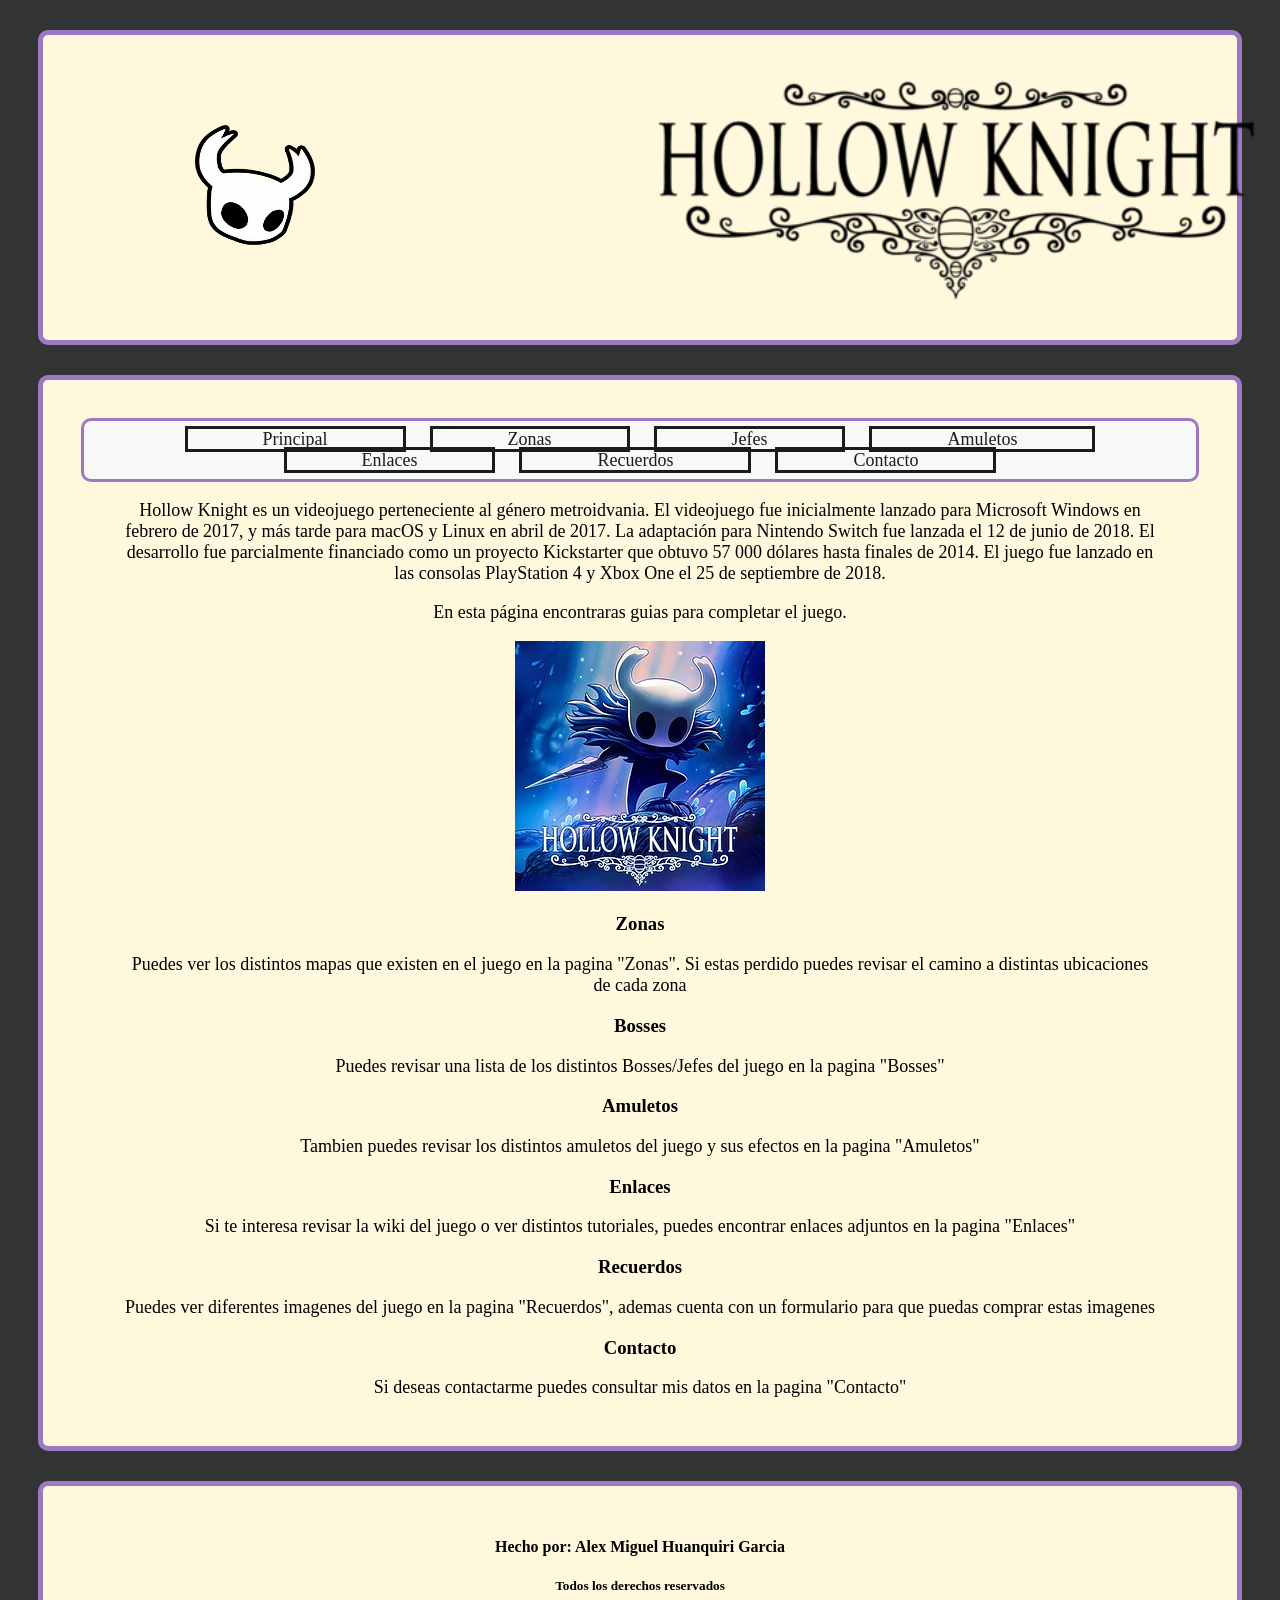
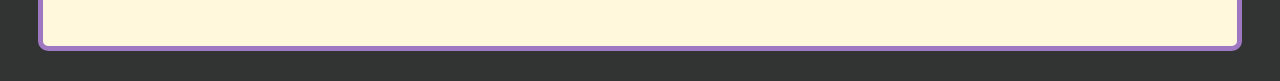
<file: index.html>
<!DOCTYPE html>
<html lang="en">
<head>
    <meta charset="UTF-8">
    <meta name="viewport" content="width=device-width, initial-scale=1.0">
    <title>Hollow Knight</title>
    <link rel="stylesheet" href="css/estilo.css">
</head>
<body>
    <div class="titulo">
        <header>
            <table>
                <tr><td class="td1"><img src="img/knight.png" alt="" width="120px" height="120px"></td><td  class="td1"><img src="img/hollow-knight-titulo1.png" alt="" width="800px"></td><td  class="td1"><img src="img/Hornet.png" alt="" width="160px" height="160px"></td></tr>
            </table>
        </header>
        </div>

    <div class="contenido">
        <nav>
            <a href="index.html">Principal</a>
            <a href="pags/zonas-tabla.html">Zonas</a>
            <a href="pags/jefes-lista.html">Jefes</a>
            <a href="pags/amuletos-imagenes.html">Amuletos</a>
            <a href="pags/enlaces.html">Enlaces</a>
            <a href="pags/recuerdos.html">Recuerdos</a>
            <a href="pags/contacto.html">Contacto</a>
        </nav>
        <section>
            <p>Hollow Knight es un videojuego perteneciente al género metroidvania. El videojuego fue inicialmente lanzado para Microsoft Windows en febrero de 2017, y más tarde para macOS y Linux en abril de 2017. La adaptación para Nintendo Switch fue lanzada el 12 de junio de 2018. El desarrollo fue parcialmente financiado como un proyecto Kickstarter que obtuvo 57 000 dólares hasta finales de 2014. El juego fue lanzado en las consolas PlayStation 4 y Xbox One el 25 de septiembre de 2018.</p>
            <p>En esta página encontraras guias para completar el juego.</p>
            <img src="img/Hollow_Knight_2026_cover_art.jpg" alt="">
            <h3>Zonas</h3><p>Puedes ver los distintos mapas que existen en el juego en la pagina "Zonas". Si estas perdido puedes revisar el camino a distintas ubicaciones de cada zona</p>
            <h3>Bosses</h3><p>Puedes revisar una lista de los distintos Bosses/Jefes del juego en la pagina "Bosses"</p>
            <h3>Amuletos</h3><p>Tambien puedes revisar los distintos amuletos del juego y sus efectos en la pagina "Amuletos"</p>
            <h3>Enlaces</h3><p>Si te interesa revisar la wiki del juego o ver distintos tutoriales, puedes encontrar enlaces adjuntos en la pagina "Enlaces"</p>
            <h3>Recuerdos</h3><p>Puedes ver diferentes imagenes del juego en la pagina "Recuerdos", ademas cuenta con un formulario para que puedas comprar estas imagenes</p>
            <h3>Contacto</h3><p>Si deseas contactarme puedes consultar mis datos en la pagina "Contacto"</p>
        </section>
    </div>
    <div class="titulo">
        <footer>
            <h4>Hecho por: Alex Miguel Huanquiri Garcia</h4>
            <h5>Todos los derechos reservados</h5>
        </footer>
    </div>
</body>
</html>
</file>
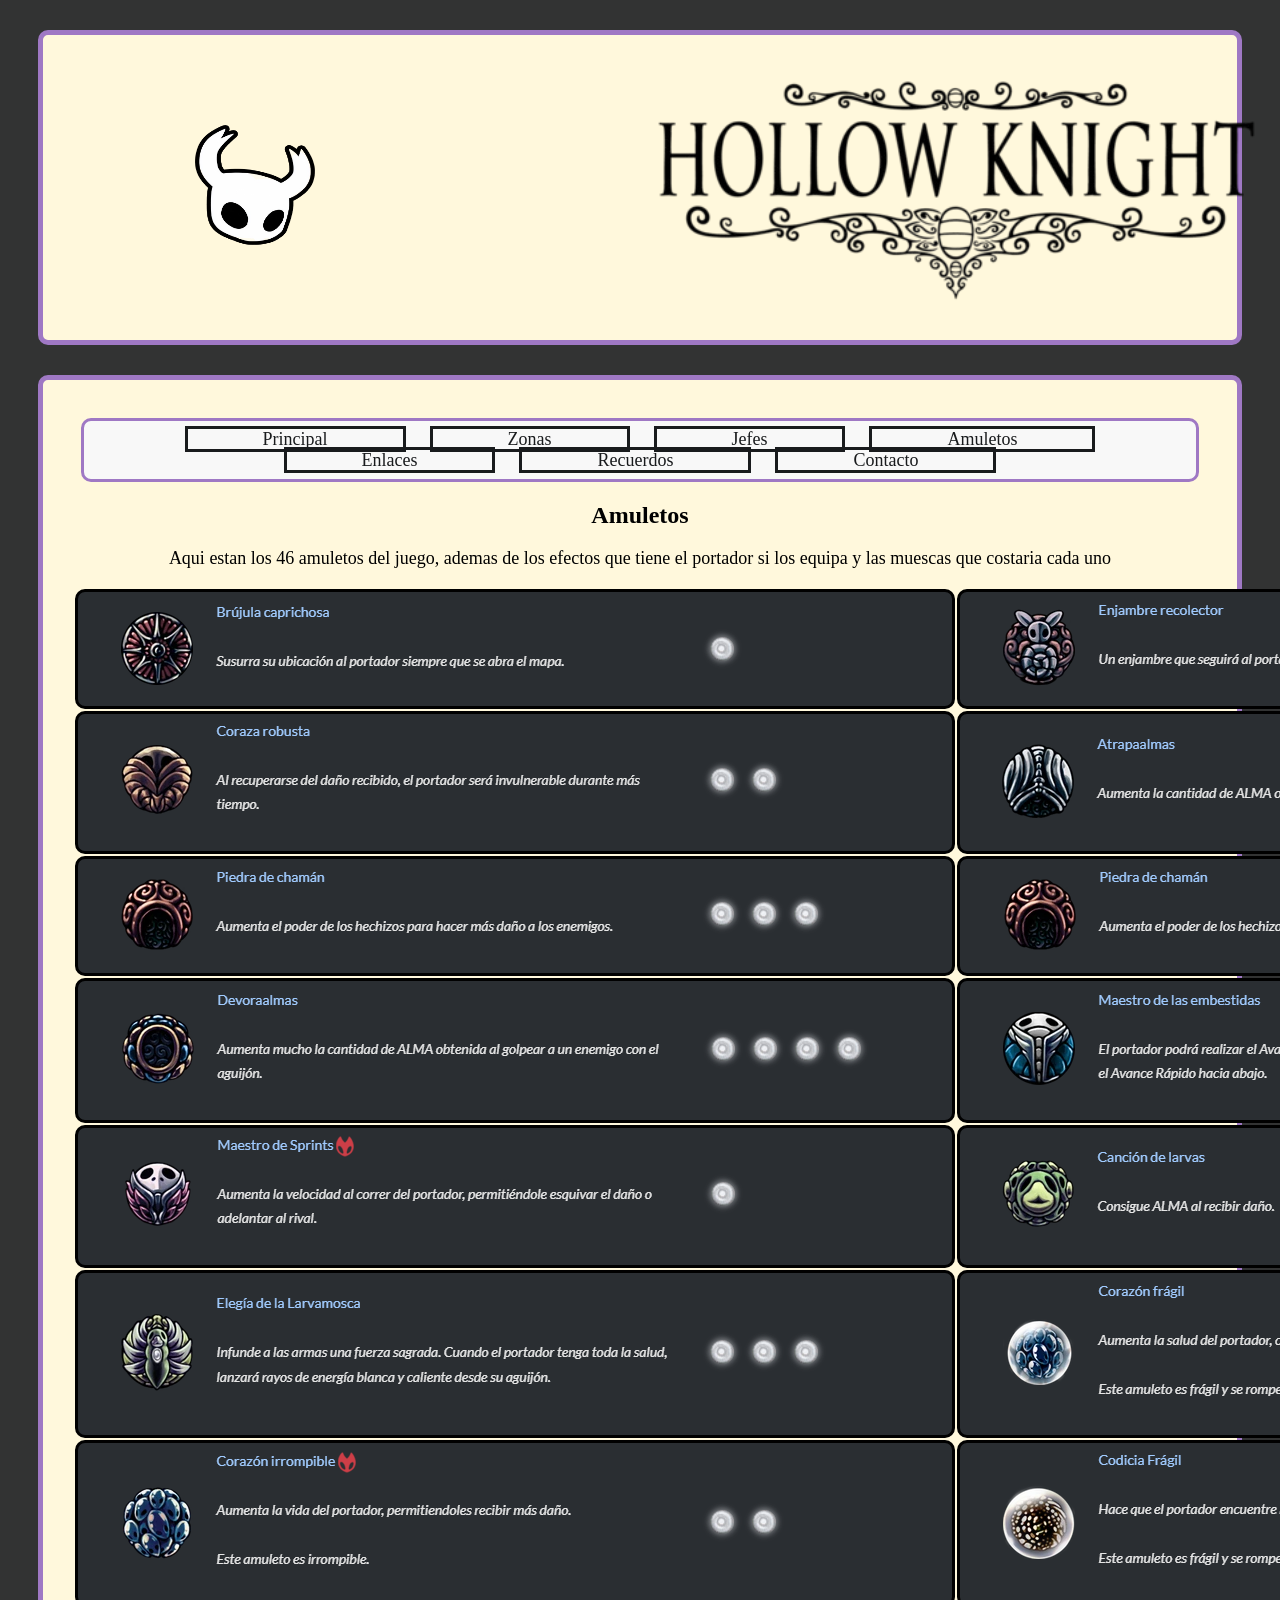
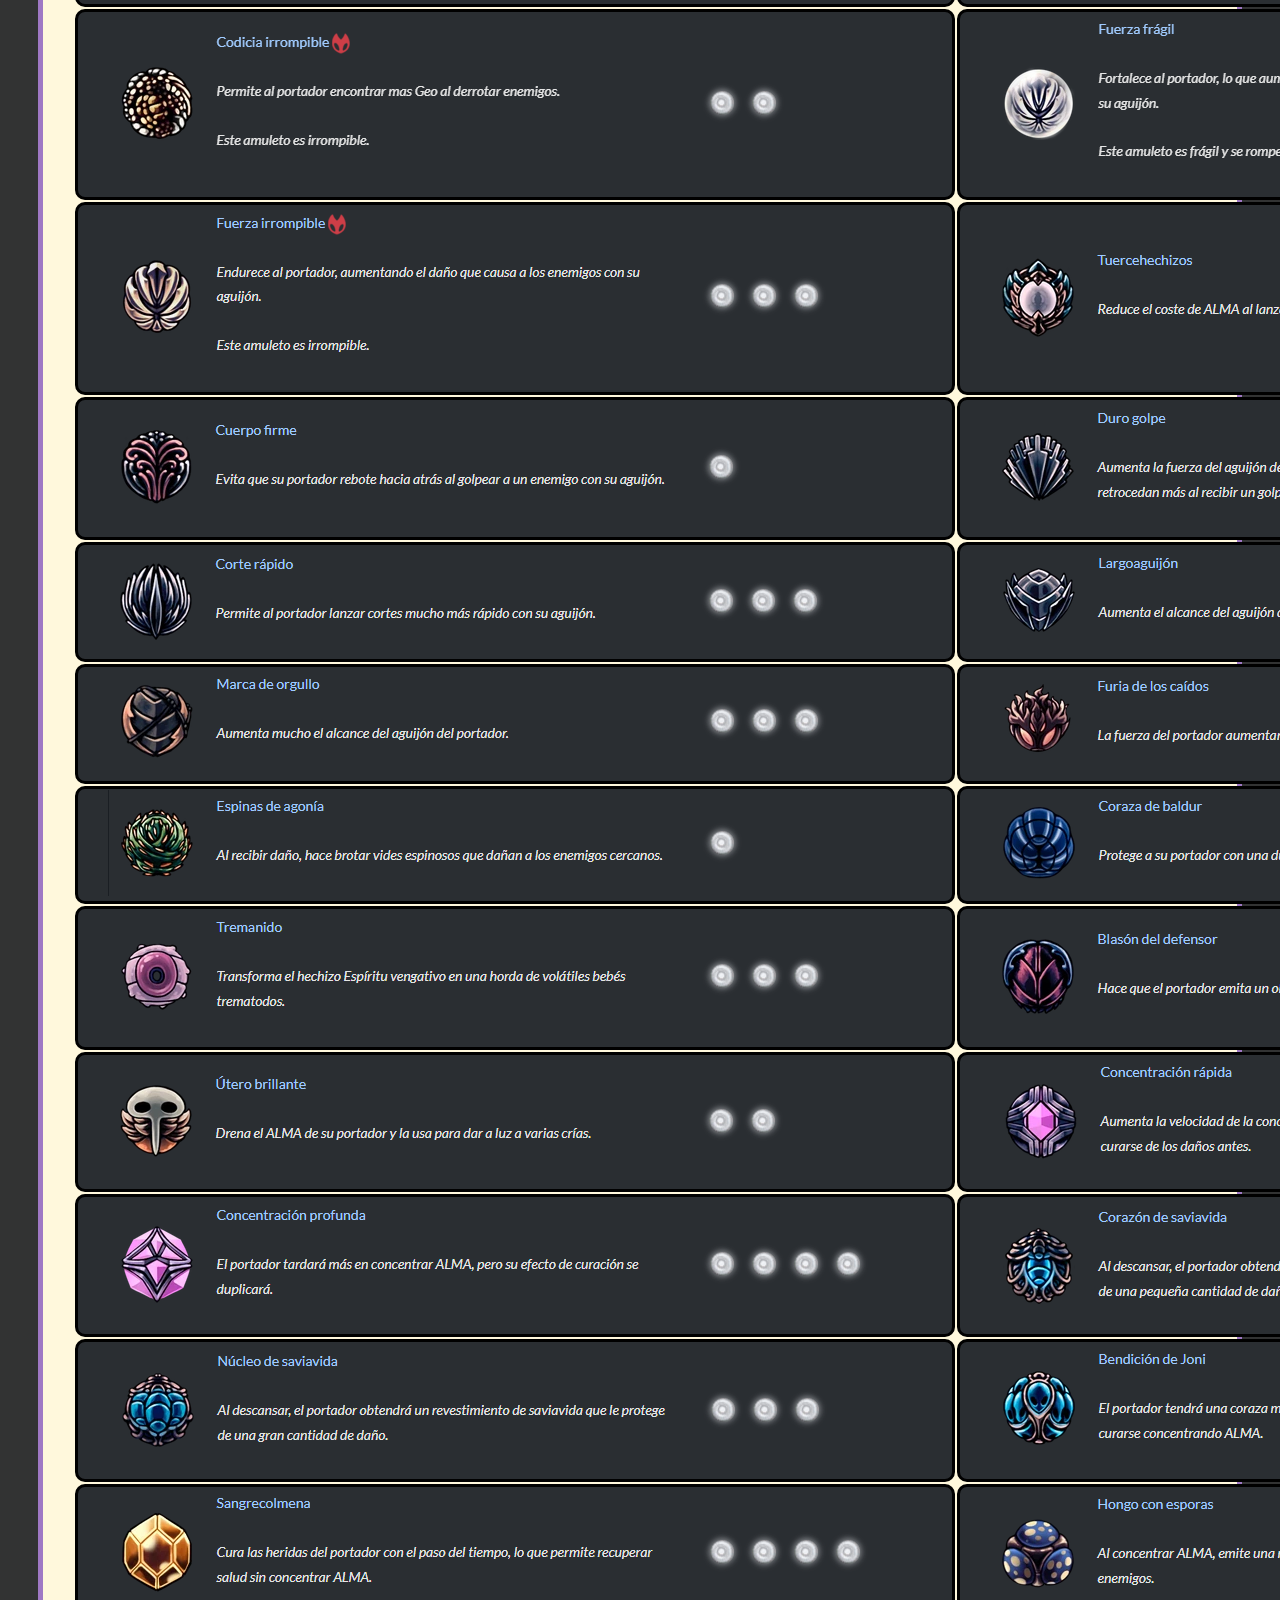
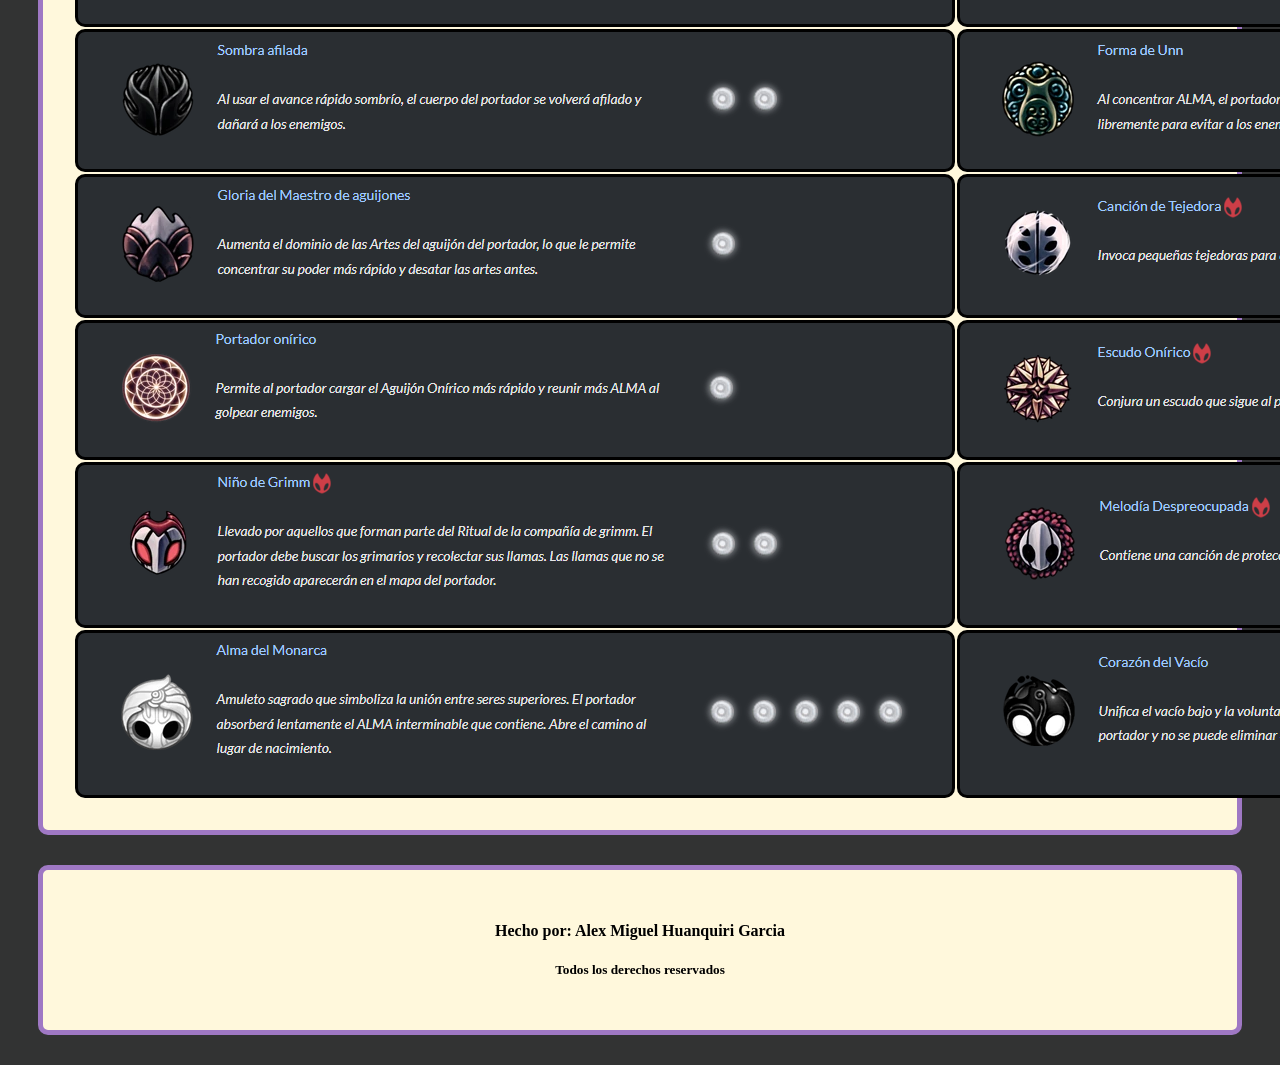
<file: pags/amuletos-imagenes.html>
<!DOCTYPE html>
<html lang="en">
<head>
    <meta charset="UTF-8">
    <meta name="viewport" content="width=device-width, initial-scale=1.0">
    <title>Document</title>
    <link rel="stylesheet" href="../css/estilo.css">
</head>
<body>
    <div class="titulo">
        <header>
            <table>
                <tr><td class="td1"><img src="../img/knight.png" alt="" width="120px" height="120px"></td><td  class="td1"><img src="../img/hollow-knight-titulo1.png" alt="" width="800px"></td><td  class="td1"><img src="../img/Hornet.png" alt="" width="160px" height="160px"></td></tr>
            </table>
        </header>
        </div>
    <div class="contenido">
        <nav>
            <a href="../index.html">Principal</a>
            <a href="zonas-tabla.html">Zonas</a>
            <a href="jefes-lista.html">Jefes</a>
            <a href="amuletos-imagenes.html">Amuletos</a>
            <a href="enlaces.html">Enlaces</a>
            <a href="recuerdos.html">Recuerdos</a>
            <a href="contacto.html">Contacto</a>
        </nav>
        <section>
            <h2>Amuletos</h2>
            <p>Aqui estan los 46 amuletos del juego, ademas de los efectos que tiene el portador si los equipa y las muescas que costaria cada uno</p>
            <table>
                <tr>
                    <td class="amuleto"><img src="../img/Amuletos/1.PNG" alt=""></td><td class="amuleto"><img src="../img/Amuletos/2.PNG" alt=""></td>
                </tr>
                <tr>
                    <td class="amuleto"><img src="../img/Amuletos/3.PNG" alt=""></td><td class="amuleto"><img src="../img/Amuletos/4.PNG" alt=""></td>
                </tr>
                <tr>
                    <td class="amuleto"><img src="../img/Amuletos/5.PNG" alt=""></td><td class="amuleto"><img src="../img/Amuletos/6.PNG" alt=""></td>
                </tr>
                <tr>
                    <td class="amuleto"><img src="../img/Amuletos/7.PNG" alt=""></td><td class="amuleto"><img src="../img/Amuletos/8.PNG" alt=""></td>
                </tr>
                <tr>
                    <td class="amuleto"><img src="../img/Amuletos/9.PNG" alt=""></td><td class="amuleto"><img src="../img/Amuletos/10.PNG" alt=""></td>
                </tr>
                    <td class="amuleto"><img src="../img/Amuletos/11.PNG" alt=""></td><td class="amuleto"><img src="../img/Amuletos/12.PNG" alt=""></td>
                </tr>
                <tr>
                    <td class="amuleto"><img src="../img/Amuletos/13.PNG" alt=""></td><td class="amuleto"><img src="../img/Amuletos/14.PNG" alt=""></td>
                </tr>
                <tr>
                    <td class="amuleto"><img src="../img/Amuletos/15.PNG" alt=""></td><td class="amuleto"><img src="../img/Amuletos/16.PNG" alt=""></td>
                </tr>
                <tr>
                    <td class="amuleto"><img src="../img/Amuletos/17.PNG" alt=""></td><td class="amuleto"><img src="../img/Amuletos/18.PNG" alt=""></td>
                </tr>
                <tr>
                    <td class="amuleto"><img src="../img/Amuletos/19.PNG" alt=""></td><td class="amuleto"><img src="../img/Amuletos/20.PNG" alt=""></td>
                </tr>
                    <td class="amuleto"><img src="../img/Amuletos/21.PNG" alt=""></td><td class="amuleto"><img src="../img/Amuletos/22.PNG" alt=""></td>
                </tr>
                <tr>
                    <td class="amuleto"><img src="../img/Amuletos/23.PNG" alt=""></td><td class="amuleto"><img src="../img/Amuletos/24.PNG" alt=""></td>
                </tr>
                <tr>
                    <td class="amuleto"><img src="../img/Amuletos/25.PNG" alt=""></td><td class="amuleto"><img src="../img/Amuletos/26.PNG" alt=""></td>
                </tr>
                <tr>
                    <td class="amuleto"><img src="../img/Amuletos/27.PNG" alt=""></td><td class="amuleto"><img src="../img/Amuletos/28.PNG" alt=""></td>
                </tr>
                <tr>
                    <td class="amuleto"><img src="../img/Amuletos/29.PNG" alt=""></td><td class="amuleto"><img src="../img/Amuletos/30.PNG" alt=""></td>
                </tr>
                    <td class="amuleto"><img src="../img/Amuletos/31.PNG" alt=""></td><td class="amuleto"><img src="../img/Amuletos/32.PNG" alt=""></td>
                </tr>
                <tr>
                    <td class="amuleto"><img src="../img/Amuletos/33.PNG" alt=""></td><td class="amuleto"><img src="../img/Amuletos/34.PNG" alt=""></td>
                </tr>
                <tr>
                    <td class="amuleto"><img src="../img/Amuletos/35.PNG" alt=""></td><td class="amuleto"><img src="../img/Amuletos/36.PNG" alt=""></td>
                </tr>
                <tr>
                    <td class="amuleto"><img src="../img/Amuletos/37.PNG" alt=""></td><td class="amuleto"><img src="../img/Amuletos/38.PNG" alt=""></td>
                </tr>
                <tr>
                    <td class="amuleto"><img src="../img/Amuletos/39.PNG" alt=""></td><td class="amuleto"><img src="../img/Amuletos/40.PNG" alt=""></td>
                </tr>
                <tr>
                    <td class="amuleto"><img src="../img/Amuletos/41.PNG" alt=""></td><td class="amuleto"><img src="../img/Amuletos/42.PNG" alt=""></td>
                </tr>
                <tr>
                    <td class="amuleto"><img src="../img/Amuletos/43.PNG" alt=""></td><td class="amuleto"><img src="../img/Amuletos/44.PNG" alt=""></td>
                </tr>
                <tr>
                    <td class="amuleto"><img src="../img/Amuletos/45.PNG" alt=""></td><td class="amuleto"><img src="../img/Amuletos/46.PNG" alt=""></td>
                </tr>
            </table>
        </section>
    </div>
    <div class="titulo">
        <footer>
            <h4>Hecho por: Alex Miguel Huanquiri Garcia</h4>
            <h5>Todos los derechos reservados</h5>
        </footer>
    </div>
</body>
</html>
</file>
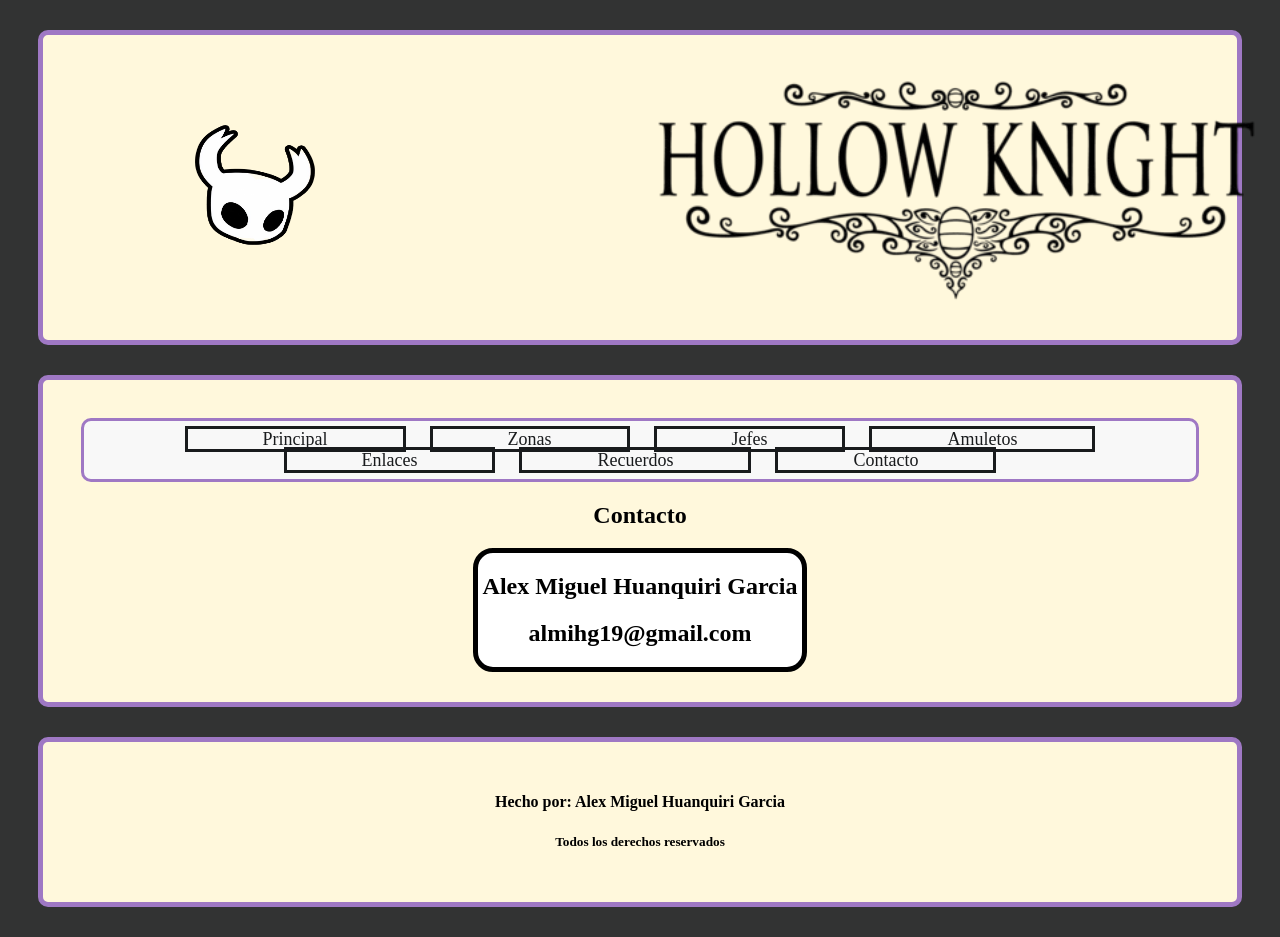
<file: pags/contacto.html>
<!DOCTYPE html>
<html lang="en">
<head>
    <meta charset="UTF-8">
    <meta name="viewport" content="width=device-width, initial-scale=1.0">
    <title>Document</title>
    <link rel="stylesheet" href="../css/estilo.css">
</head>
<body>
    <div class="titulo">
        <header>
            <table>
                <tr><td class="td1"><img src="../img/knight.png" alt="" width="120px" height="120px"></td><td  class="td1"><img src="../img/hollow-knight-titulo1.png" alt="" width="800px"></td><td  class="td1"><img src="../img/Hornet.png" alt="" width="160px" height="160px"></td></tr>
            </table>
        </header>
        </div>

    <div class="contenido">
        <nav>
            <a href="../index.html">Principal</a>
            <a href="zonas-tabla.html">Zonas</a>
            <a href="jefes-lista.html">Jefes</a>
            <a href="amuletos-imagenes.html">Amuletos</a>
            <a href="enlaces.html">Enlaces</a>
            <a href="recuerdos.html">Recuerdos</a>
            <a href="contacto.html">Contacto</a>
        </nav>
        <section>
            <h1>Contacto</h1>
            <div class="contacto">
                <h2>Alex Miguel Huanquiri Garcia</h2>
                <h2>almihg19@gmail.com</h2>
            </div>
        </section>
    </div>
    <div class="titulo">
        <footer>
            <h4>Hecho por: Alex Miguel Huanquiri Garcia</h4>
            <h5>Todos los derechos reservados</h5>
        </footer>
    </div>
</body>
</html>
</file>
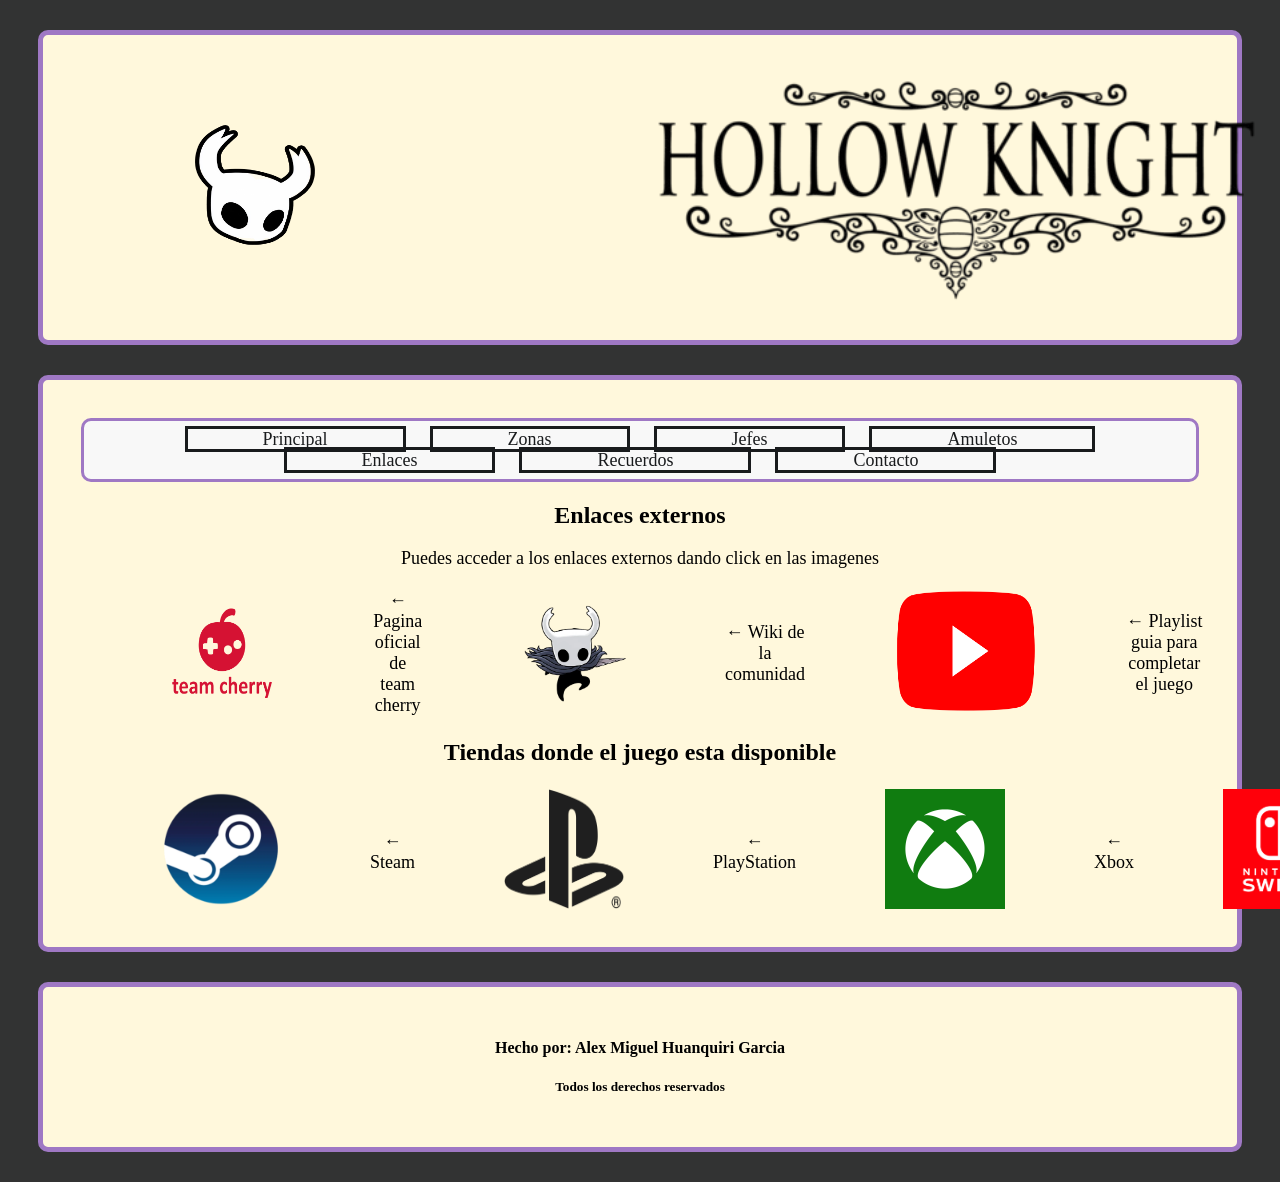
<file: pags/enlaces.html>
<!DOCTYPE html>
<html lang="en">
<head>
    <meta charset="UTF-8">
    <meta name="viewport" content="width=device-width, initial-scale=1.0">
    <title>Document</title>
    <link rel="stylesheet" href="../css/estilo.css">
</head>
<body>
    <div class="titulo">
        <header>
            <table>
                <tr><td class="td1"><img src="../img/knight.png" alt="" width="120px" height="120px"></td><td  class="td1"><img src="../img/hollow-knight-titulo1.png" alt="" width="800px"></td><td  class="td1"><img src="../img/Hornet.png" alt="" width="160px" height="160px"></td></tr>
            </table>
        </header>
        </div>

    <div class="contenido">
        <nav>
            <a href="../index.html">Principal</a>
            <a href="zonas-tabla.html">Zonas</a>
            <a href="jefes-lista.html">Jefes</a>
            <a href="amuletos-imagenes.html">Amuletos</a>
            <a href="enlaces.html">Enlaces</a>
            <a href="recuerdos.html">Recuerdos</a>
            <a href="contacto.html">Contacto</a>
        </nav>
        <section>
            <h2>Enlaces externos</h2>
            <p>Puedes acceder a los enlaces externos dando click en las imagenes</p>
            <table>
                <tr>
                    <td class="enlace"><a href="https://www.hollowknight.com/" class="externo"><img src="../img/enlaces/TeamCherry-500-wide.avif" alt="" width="120px" height="120px"></a></td>
                    <td class="enlace">← Pagina oficial de team cherry</td>
                    <td class="enlace"><a href="https://hollowknight.fandom.com/" class="externo"><img src="../img/enlaces/wiki.webp" alt="" width="120px" height="120px"></a></td>
                    <td class="enlace">← Wiki de la comunidad</td>
                    <td class="enlace"><a href="https://www.youtube.com/playlist?list=PLqBRtdxg4OY8xWVCD5-pWDcgeWzJZTMFW" class="externo"><img src="../img/enlaces/Youtube_logo.png" alt="" width="140px" height="120px"></a></td>
                    <td class="enlace">← Playlist guia para completar el juego</td>
                </tr>
            </table>
            <h2>Tiendas donde el juego esta disponible</h2>
            <table>
                <tr>
                    <td class="enlace"><a href="https://store.steampowered.com/app/367520/Hollow_Knight/" class="externo"><img src="../img/enlaces/steam.webp" alt="" width="120px" height="120px"></a></td>
                    <td class="enlace">← Steam</td>
                    <td class="enlace"><a href="https://www.playstation.com/es-bo/games/hollow-knight-voidheart-edition/" class="externo"><img src="../img/enlaces/play.webp" alt="" width="120px" height="120px"></a></td>
                    <td class="enlace">← PlayStation</td>
                    <td class="enlace"><a href="https://www.xbox.com/es-MX/games/store/hollow-knight-edicion-corazon-vacio/9mw9469v91lm" class="externo"><img src="../img/enlaces/Xbox_app_logo.svg.webp" alt="" width="120px" height="120px"></a></td>
                    <td class="enlace">← Xbox</td>
                    <td class="enlace"><a href="https://www.nintendo.com/es-es/Juegos/Nintendo-Switch-2-Edition/Hollow-Knight-Nintendo-Switch-2-Edition-3016593.html?srsltid=AYCX9vIoPXdOTkUMmJkCR5hklsV6mhfJjgbJ0505IL_sNrPR02o37g_a" class="externo"><img src="../img/enlaces/Nintendo_Switch_logo,_square.png" alt="" width="120px" height="120px"></a></td>
                    <td class="enlace">← Nintendo</td>
                </tr>
            </table>
        </section>
    </div>
    <div class="titulo">
        <footer>
            <h4>Hecho por: Alex Miguel Huanquiri Garcia</h4>
            <h5>Todos los derechos reservados</h5>
        </footer>
    </div>
</body>
</html>
</file>
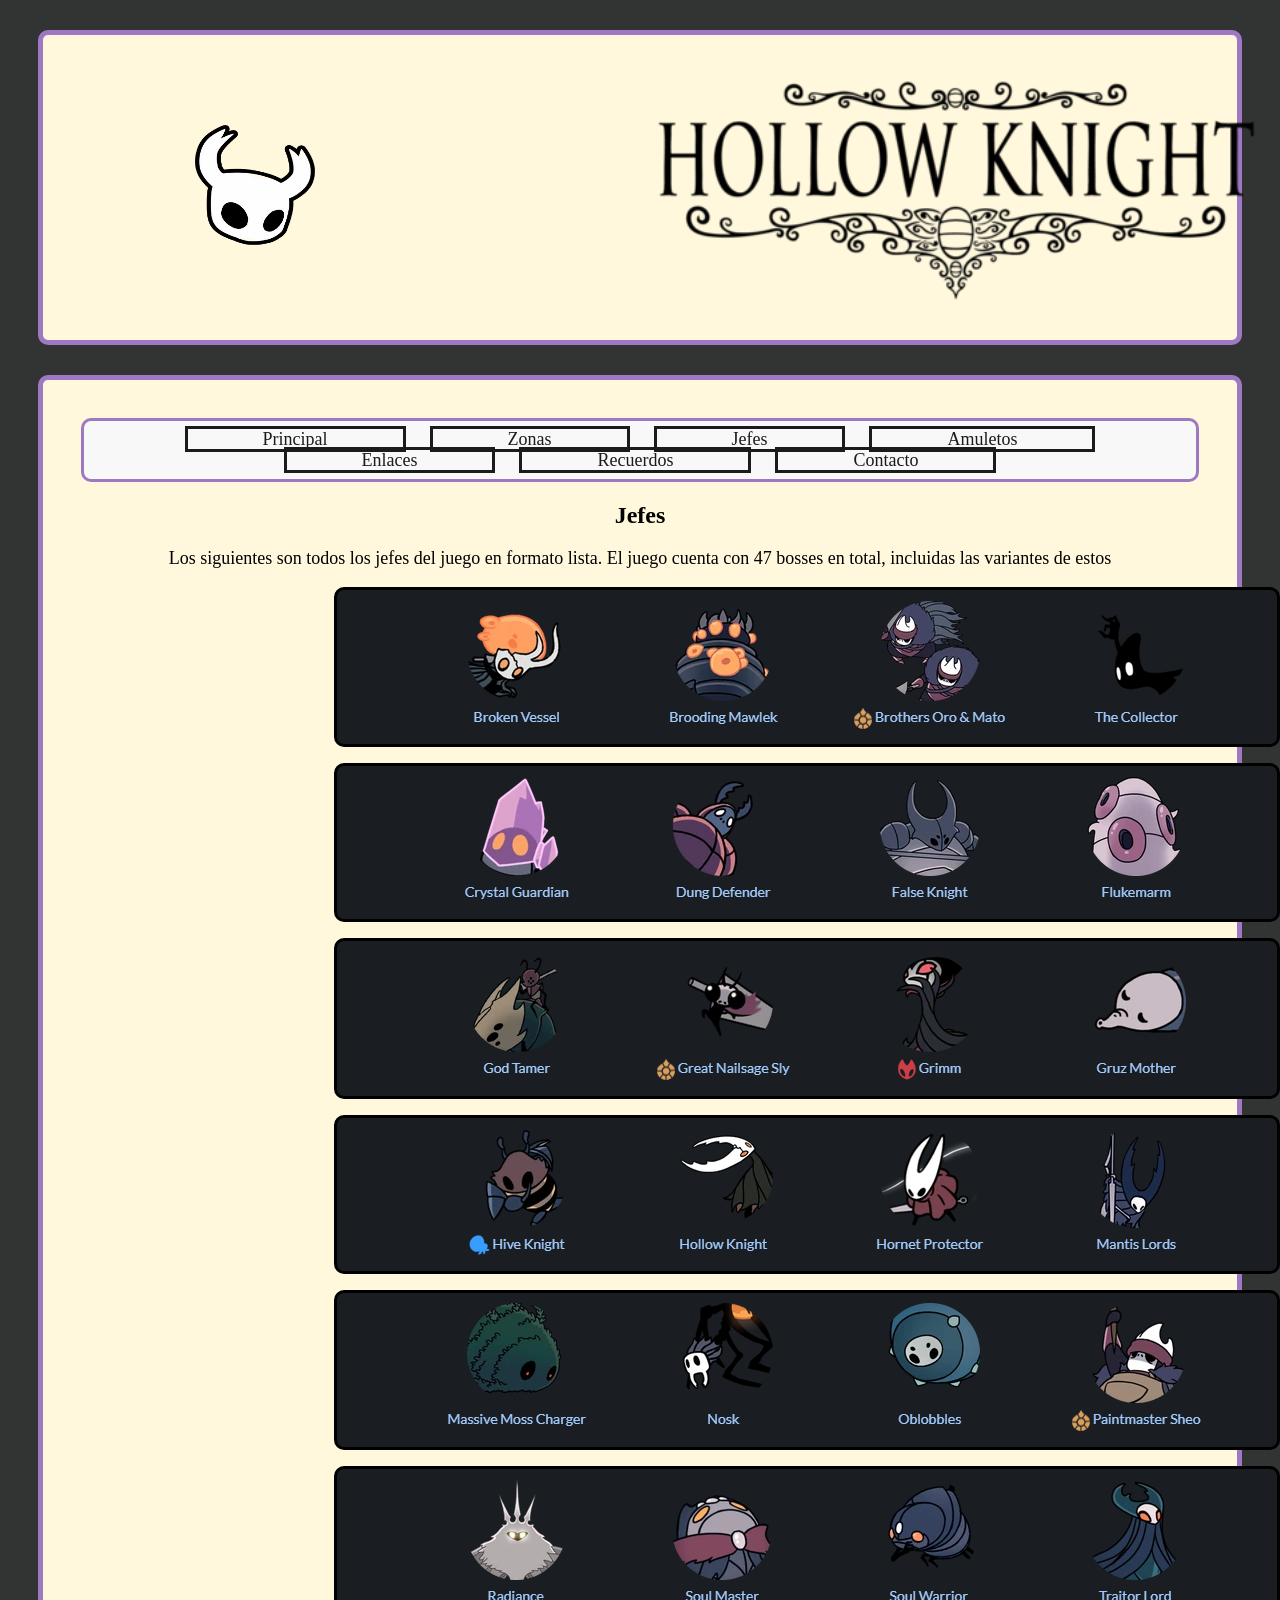
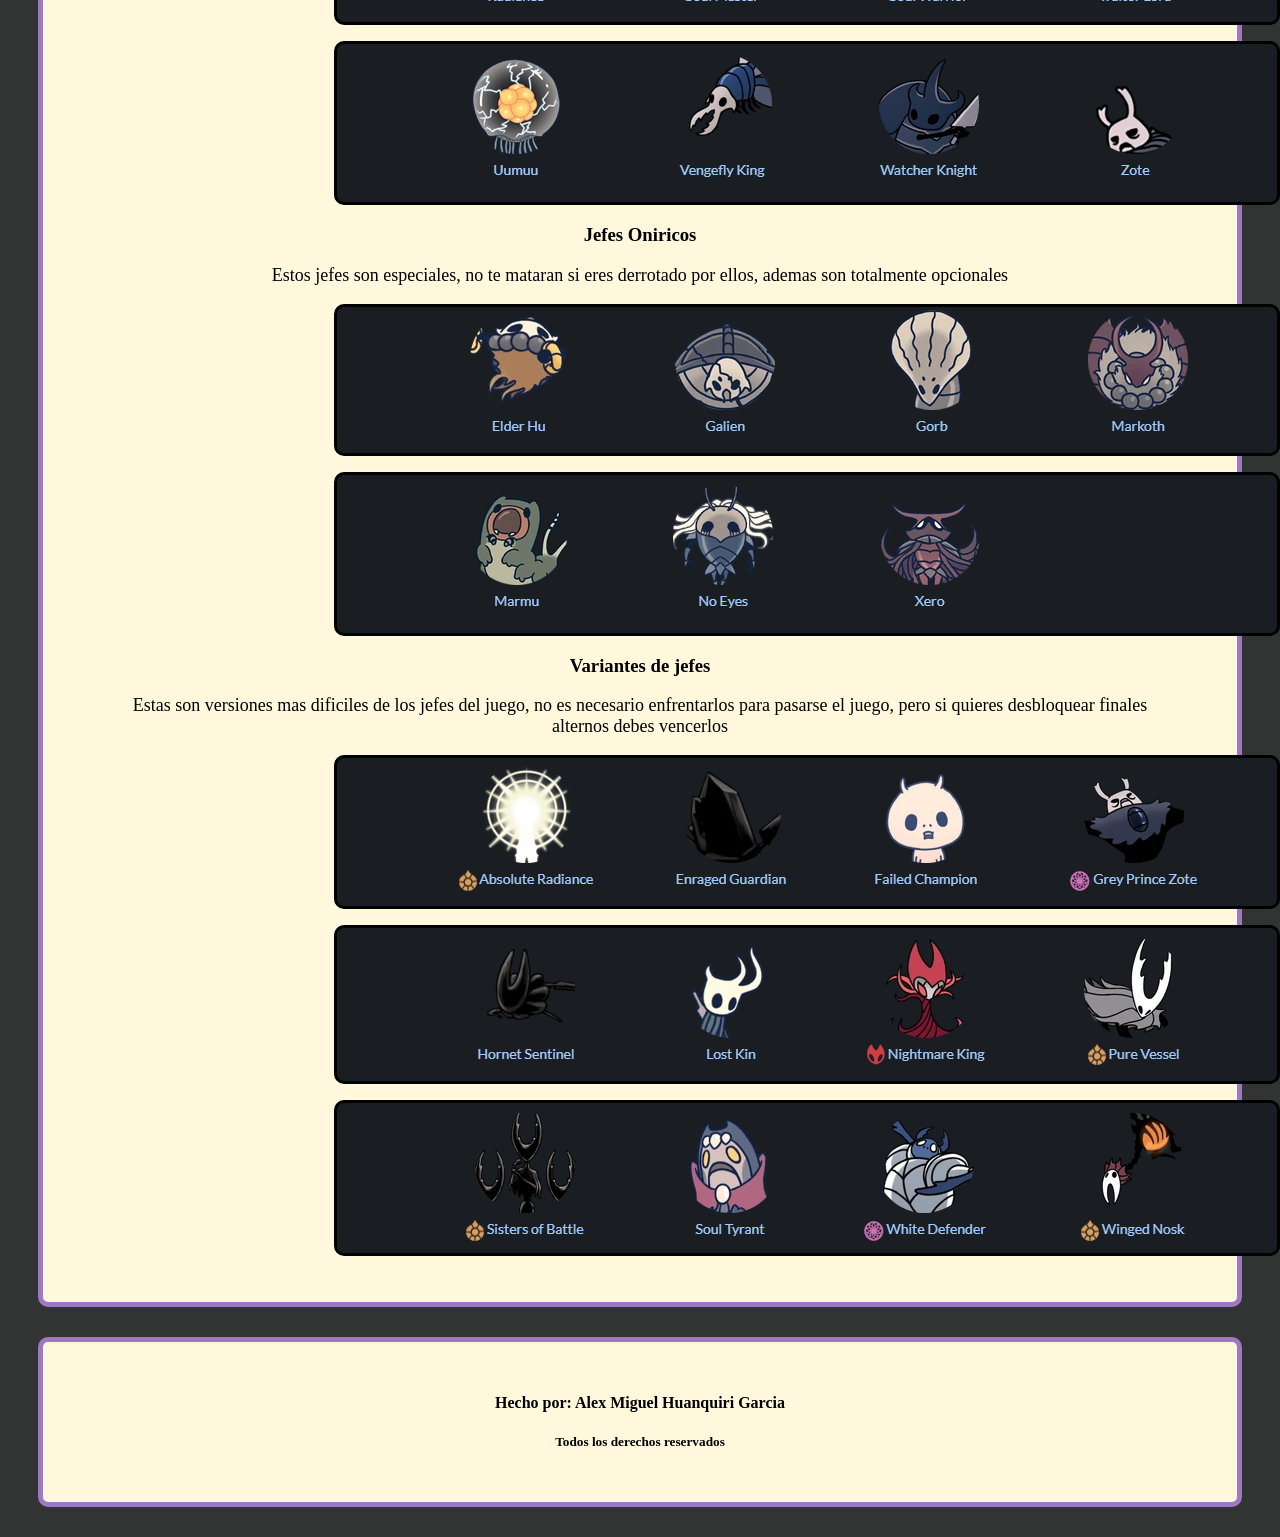
<file: pags/jefes-lista.html>
<!DOCTYPE html>
<html lang="en">
<head>
    <meta charset="UTF-8">
    <meta name="viewport" content="width=device-width, initial-scale=1.0">
    <title>Document</title>
    <link rel="stylesheet" href="../css/estilo.css">
</head>
<body>
    <div class="titulo">
        <header>
            <table>
                <tr><td class="td1"><img src="../img/knight.png" alt="" width="120px" height="120px"></td><td  class="td1"><img src="../img/hollow-knight-titulo1.png" alt="" width="800px"></td><td  class="td1"><img src="../img/Hornet.png" alt="" width="160px" height="160px"></td></tr>
            </table>
        </header>
        </div>

    <div class="contenido">
        <nav>
            <a href="../index.html">Principal</a>
            <a href="zonas-tabla.html">Zonas</a>
            <a href="jefes-lista.html">Jefes</a>
            <a href="amuletos-imagenes.html">Amuletos</a>
            <a href="enlaces.html">Enlaces</a>
            <a href="recuerdos.html">Recuerdos</a>
            <a href="contacto.html">Contacto</a>
        </nav>
        <section>
            <h2>Jefes</h2>
            <p>Los siguientes son todos los jefes del juego en formato lista. El juego cuenta con 47 bosses en total, incluidas las variantes de estos</p>
            <li>
                <ul><img src="../img/Jefes/a1.PNG" alt=""></ul>
                <ul><img src="../img/Jefes/a2.PNG" alt=""></ul>
                <ul><img src="../img/Jefes/a3.PNG" alt=""></ul>
                <ul><img src="../img/Jefes/a4.PNG" alt=""></ul>
                <ul><img src="../img/Jefes/a5.PNG" alt=""></ul>
                <ul><img src="../img/Jefes/a6.PNG" alt=""></ul>
                <ul><img src="../img/Jefes/a7.PNG" alt=""></ul>
            </li>
            <h3>Jefes Oniricos</h3>
            <p>Estos jefes son especiales, no te mataran si eres derrotado por ellos, ademas son totalmente opcionales</p>
            <li>
                <ul><img src="../img/Jefes/b1.PNG" alt=""></ul>
                <ul><img src="../img/Jefes/b2.PNG" alt=""></ul>
            </li>
            <h3>Variantes de jefes</h3>
            <p>Estas son versiones mas dificiles de los jefes del juego, no es necesario enfrentarlos para pasarse el juego, pero si quieres desbloquear finales alternos debes vencerlos</p>
            <li>
                <ul><img src="../img/Jefes/c1.PNG" alt=""></ul>
                <ul><img src="../img/Jefes/c2.PNG" alt=""></ul>
                <ul><img src="../img/Jefes/c3.PNG" alt=""></ul>
            </li>
        </section>
    </div>
    <div class="titulo">
        <footer>
            <h4>Hecho por: Alex Miguel Huanquiri Garcia</h4>
            <h5>Todos los derechos reservados</h5>
        </footer>
    </div>
</body>
</html>
</file>
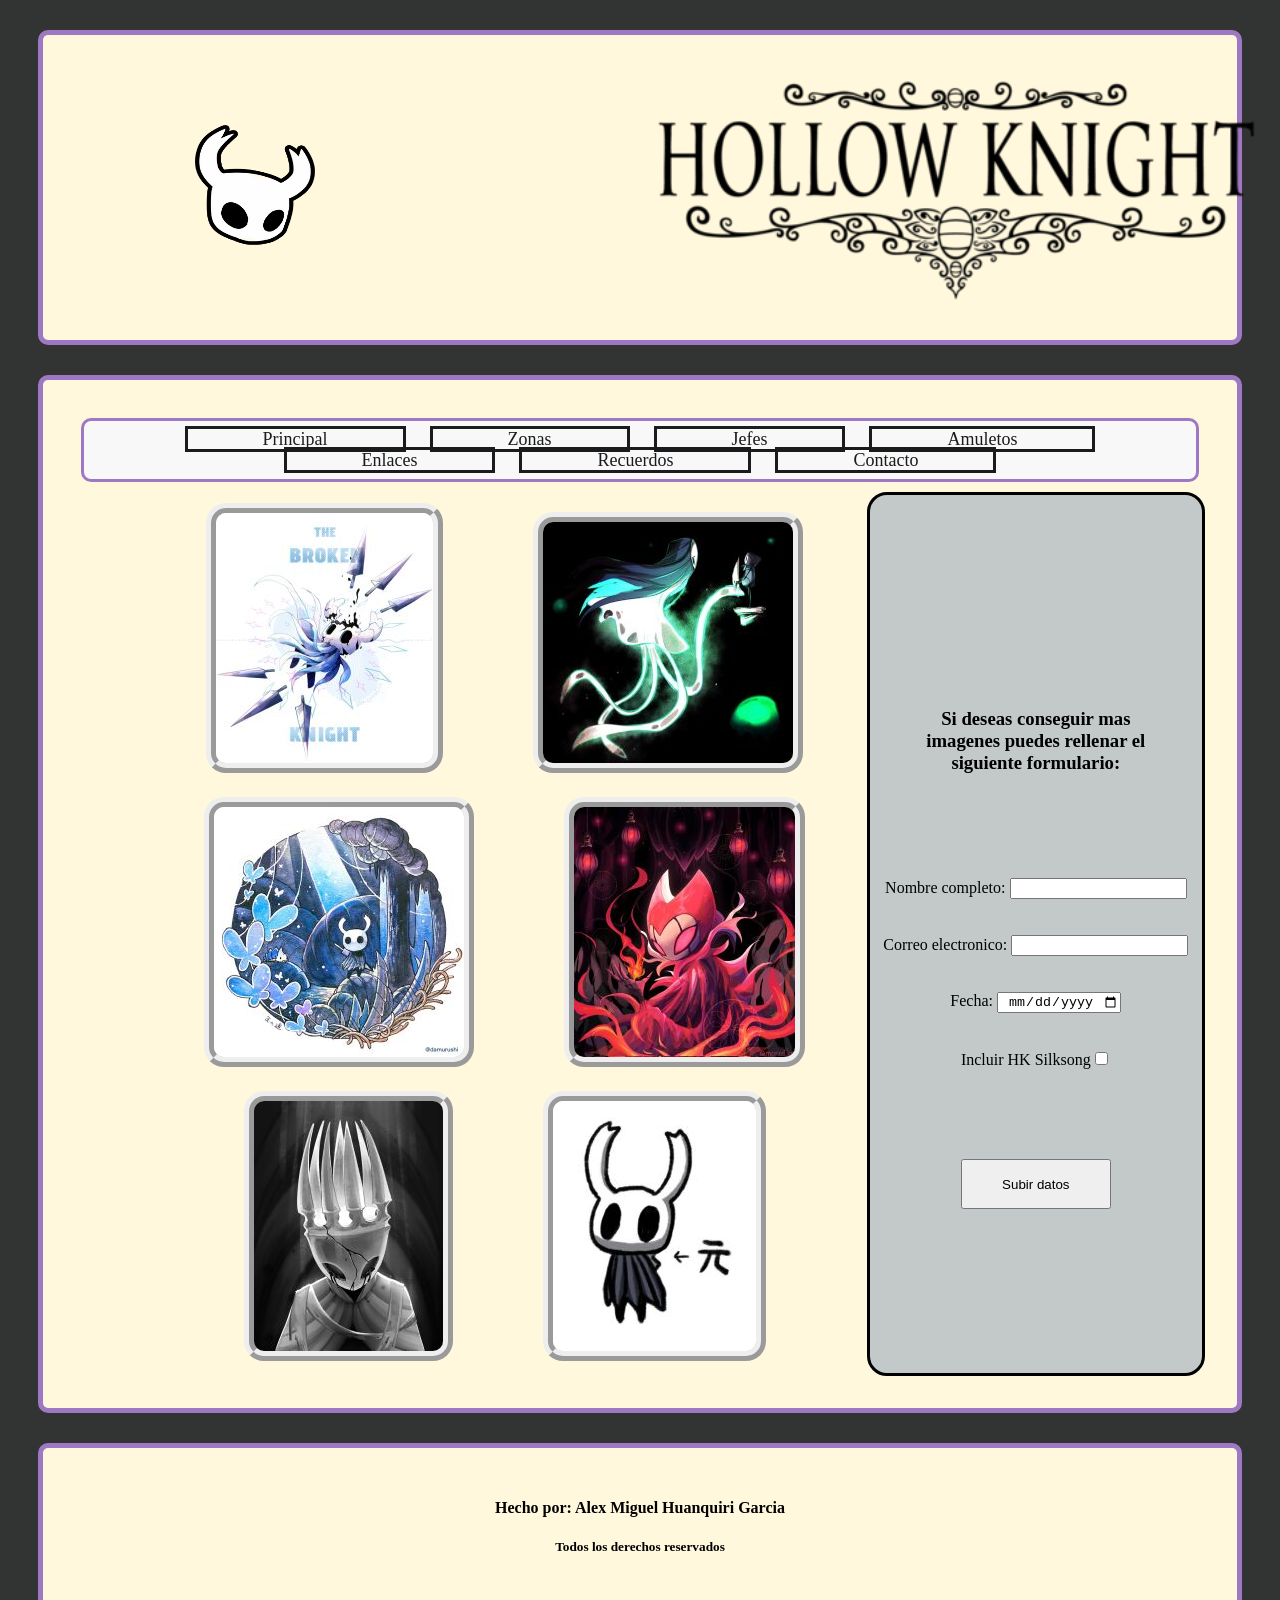
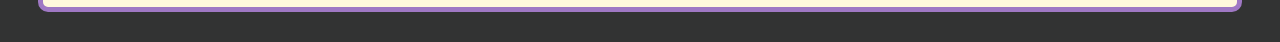
<file: pags/recuerdos.html>
<!DOCTYPE html>
<html lang="en">
<head>
    <meta charset="UTF-8">
    <meta name="viewport" content="width=device-width, initial-scale=1.0">
    <title>Document</title>
    <link rel="stylesheet" href="../css/estilo.css">
</head>
<body>
    <div class="titulo">
        <header>
            <table>
                <tr><td class="td1"><img src="../img/knight.png" alt="" width="120px" height="120px"></td><td  class="td1"><img src="../img/hollow-knight-titulo1.png" alt="" width="800px"></td><td  class="td1"><img src="../img/Hornet.png" alt="" width="160px" height="160px"></td></tr>
            </table>
        </header>
        </div>

    <div class="contenido">
        <nav>
            <a href="../index.html">Principal</a>
            <a href="zonas-tabla.html">Zonas</a>
            <a href="jefes-lista.html">Jefes</a>
            <a href="amuletos-imagenes.html">Amuletos</a>
            <a href="enlaces.html">Enlaces</a>
            <a href="recuerdos.html">Recuerdos</a>
            <a href="contacto.html">Contacto</a>
        </nav>
        <section>
            <table>
                <tr>
                    <td class="recuerdos1">
                        <img src="../img/imagenes/thumbnail_1bbaf1ea463c9b75a6ed44b1f93f73c87315f1d7.jpg" alt="" class="recuerdo"><img src="../img/imagenes/thumbnail_3d7a5afcf9f46a350280bb32fc5517f70fc923cf.jpg" alt="" class="recuerdo"><br>
                        <img src="../img/imagenes/thumbnail_21c4b4173a8dc74078b23246a4e7b952fe5be43b.jpg" alt="" class="recuerdo"><img src="../img/imagenes/thumbnail_6aca57912107bc027efe38c3750e4a664c640683.jpg" alt="" class="recuerdo"><br>
                        <img src="../img/imagenes/thumbnail_343156150a1ef56685bff29b18bd5a2b59339cfa.jpg" alt="" class="recuerdo"><img src="../img/imagenes/thumbnail_aeac0d54524d4de987e4b710a1ef103601fad659.jpg" alt="" class="recuerdo">
                    </td>
                    <td class="recuerdos2">
                        <h3 class="formulario">Si deseas conseguir mas imagenes puedes rellenar el siguiente formulario:</h3><br><br><br>
                        <form>
                            <label>Nombre completo: </label><input type="text"><br><br><br>
                            <label>Correo electronico: </label><input type="email"><br><br><br>
                            <label>Fecha: </label><input type="date"><br><br><br>
                            <label>Incluir HK Silksong</label><input type="checkbox"><br><br><br><br><br><br>
                            <button>Subir datos</button>
                        </form>
                    </td>
                </tr>
            </table>
        </section>
    </div>
    <div class="titulo">
        <footer>
            <h4>Hecho por: Alex Miguel Huanquiri Garcia</h4>
            <h5>Todos los derechos reservados</h5>
        </footer>
    </div>
</body>
</html>
</file>
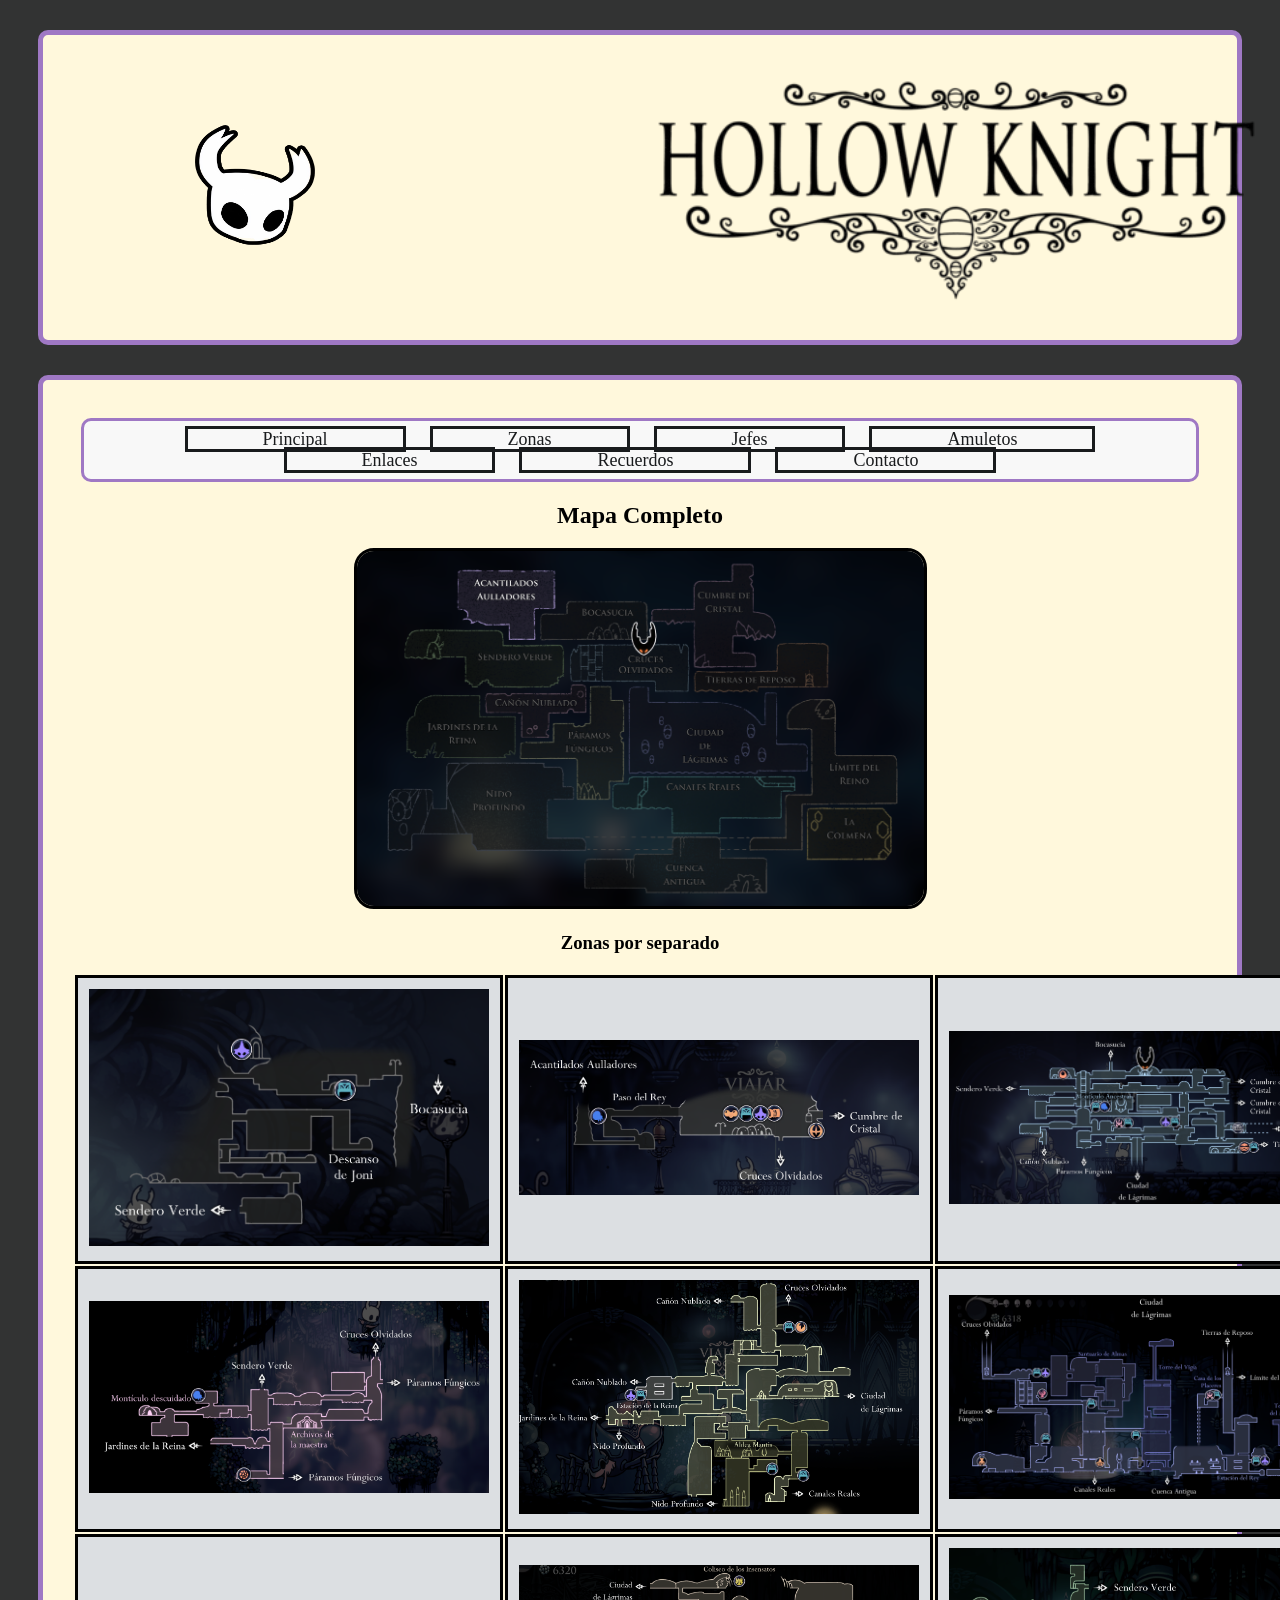
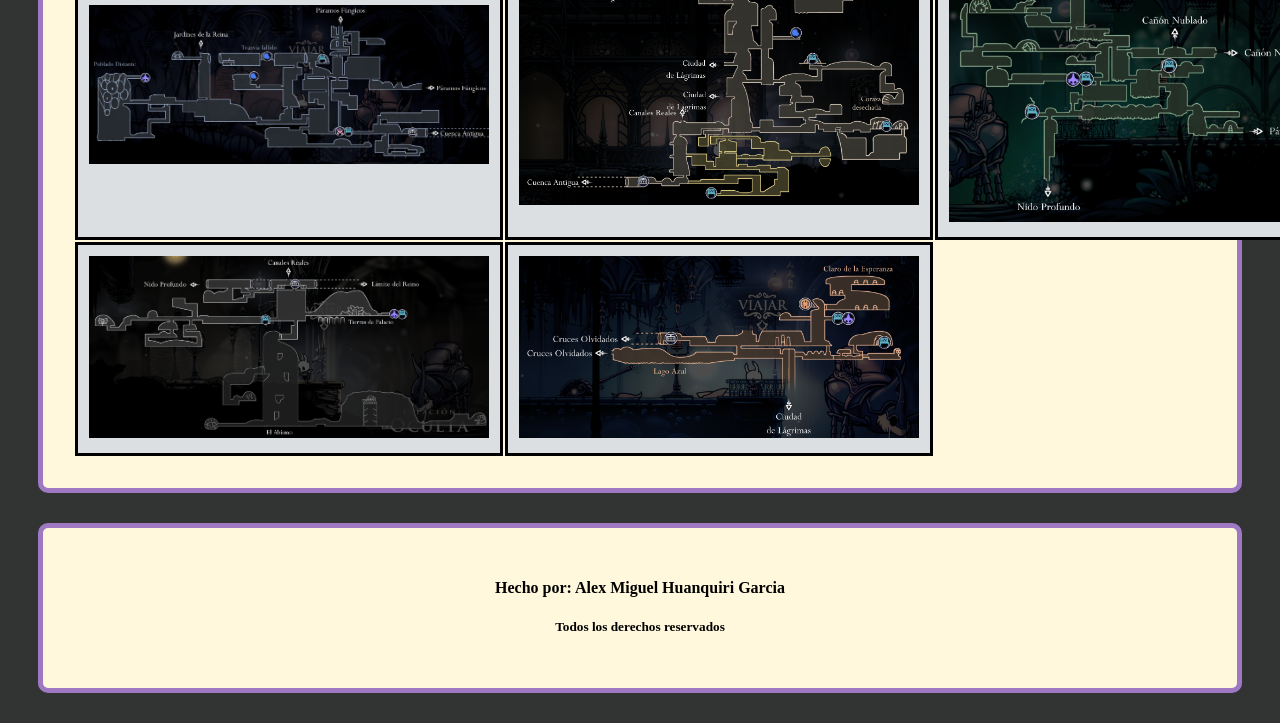
<file: pags/zonas-tabla.html>
<!DOCTYPE html>
<html lang="en">
<head>
    <meta charset="UTF-8">
    <meta name="viewport" content="width=device-width, initial-scale=1.0">
    <title>Document</title>
    <link rel="stylesheet" href="../css/estilo.css">
</head>
<body>
    <div class="titulo">
        <header>
            <table>
                <tr><td class="td1"><img src="../img/knight.png" alt="" width="120px" height="120px"></td><td  class="td1"><img src="../img/hollow-knight-titulo1.png" alt="" width="800px"></td><td  class="td1"><img src="../img/Hornet.png" alt="" width="160px" height="160px"></td></tr>
            </table>
        </header>
        </div>

    <div class="contenido">
        <nav>
            <a href="../index.html">Principal</a>
            <a href="zonas-tabla.html">Zonas</a>
            <a href="jefes-lista.html">Jefes</a>
            <a href="amuletos-imagenes.html">Amuletos</a>
            <a href="enlaces.html">Enlaces</a>
            <a href="recuerdos.html">Recuerdos</a>
            <a href="contacto.html">Contacto</a>
        </nav>
        <section>
            <h2>Mapa Completo</h2>
            <img src="../img/Zonas/Mapa-completo.PNG" alt="" class="mapa">
            <h3>Zonas por separado</h3>
            <table>
                <tr class="zonas2">
                    <td class="zonas2"><img src="../img/Zonas/acantilados.png" alt="" class="zonas"></td>
                    <td class="zonas2"><img src="../img/Zonas/bocasuscia.png" alt="" class="zonas"></td>
                    <td class="zonas2"><img src="../img/Zonas/cruces.png" alt="" class="zonas"></td>
                    <td class="zonas2"><img src="../img/Zonas/sendero.png" alt="" class="zonas"></td>
                </tr>
                <tr class="zonas2">
                    <td class="zonas2"><img src="../img/Zonas/canon.png" alt="" class="zonas"></td>
                    <td class="zonas2"><img src="../img/Zonas/paramos.png" alt="" class="zonas"></td>
                    <td class="zonas2"><img src="../img/Zonas/ciudad.png" alt="" class="zonas"></td>
                    <td class="zonas2"><img src="../img/Zonas/canales.png" alt="" class="zonas"></td>
                </tr>
                <tr class="zonas2">
                    <td class="zonas2"><img src="../img/Zonas/nido.png" alt="" class="zonas"></td>
                    <td class="zonas2"><img src="../img/Zonas/limite-colmena.png" alt="" class="zonas"></td>
                    <td class="zonas2"><img src="../img/Zonas/jardines.png" alt="" class="zonas"></td>
                    <td class="zonas2"><img src="../img/Zonas/cumbre.png" alt="" class="zonas"></td>
                </tr>
                <tr class="zonas2">
                    <td class="zonas2"><img src="../img/Zonas/cuenca.png" alt="" class="zonas"></td>
                    <td class="zonas2"><img src="../img/Zonas/tierras.png" alt="" class="zonas"></td>
                </tr>
            </table>
        </section>
    </div>
    <div class="titulo">
        <footer>
            <h4>Hecho por: Alex Miguel Huanquiri Garcia</h4>
            <h5>Todos los derechos reservados</h5>
        </footer>
    </div>
</body>
</html>
</file>
<file: css/estilo.css>
body{
    background-color: rgb(50, 51, 51);
}
.titulo{
    background-color: cornsilk;
    padding: 30px;
    margin: 30px;
    border-style: solid;
    border-radius: 10px;
    border-color: rgb(159, 120, 196);
    border-width: 5px;
}
.td1{
    padding-left: 120px;
    padding-right: 120px;
}
*{
    text-align: center;
}
.contenido{
    background-color: cornsilk;
    padding: 30px;
    margin: 30px;
    border-style: solid;
    border-radius: 10px;
    border-color: rgb(159, 120, 196);
    border-width: 5px;
}
nav{
    background-color: rgb(248, 248, 248);
    padding: 8px;
    margin: 8px;
    border-style: solid;
    border-radius: 10px;
    border-color: rgb(159, 120, 196);
    border-width: 3px;
}
a{
    padding-left: 75px;
    padding-right: 75px;
    margin: 10px;
    text-decoration: none;
    font-size: large;
    border-style: solid;
    color: rgb(25, 27, 29);
}
p{
    font-size: large;
    padding-left: 50px;
    padding-right: 50px;
}
.zonas{
    width: 400px;
    padding: 10px;
}
.zonas2{
    border-style: solid;
    background-color: rgb(220, 223, 226);
}
.mapa{
    width: 50%;
    border-style: solid;
    border-radius: 20px;
}
li{
    list-style-type: none;
    padding-left: 23%;
}
ul{
    border-style: solid;
    background-color: #1A1E23;
    width: 900px;
    border-radius: 10px;
}
.amuleto{
    border-style: solid;
    border-radius: 10px;
    padding-left: 30px;
    padding-right: 30px;
    background-color: #2A2E32;
}
.enlace{
    font-size: large;
}
.externo{
    border-style: none;
}
.recuerdo{
    border-radius: 20px;
    border-style: ridge;
    border-width: 10px;
    margin: 10px;
    margin-left: 80px;
}
.recuerdos1{
    width: 70%; 
}
.recuerdos2{
    border-style: solid;
    border-radius: 20px;
    background-color: rgb(195, 201, 201);
}
.formulario{
    margin: 50px;
}
button{
    height: 50px;
    width: 150px;
}
.contacto{
    border-style: solid;
    border-radius: 20px;
    border-width: 5px;
    background-color: rgb(255, 255, 255);
    margin-left: 400px;
    margin-right: 400px;
}
</file>
